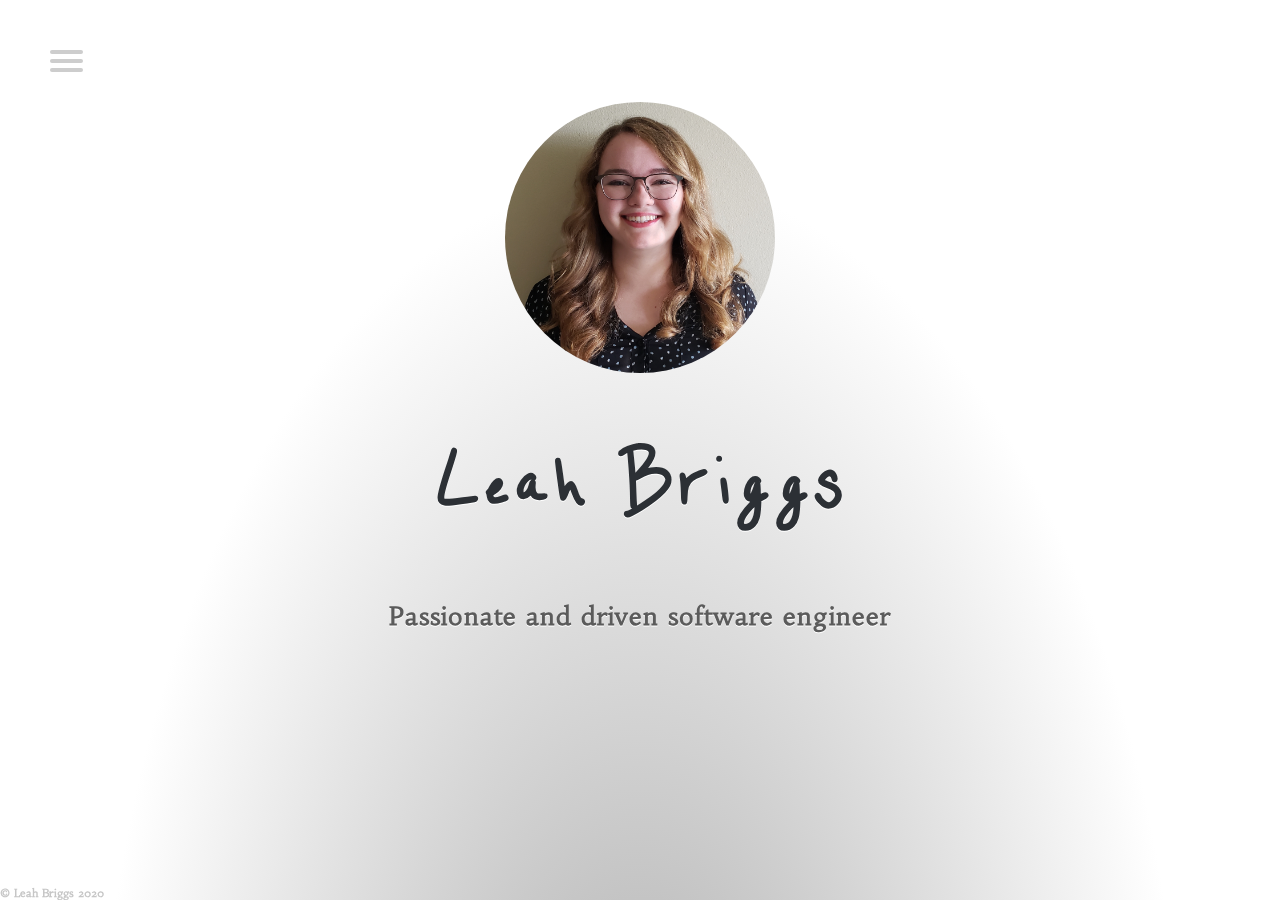
<file: index.html>
<!DOCTYPE html>
<html lang="en" >

<head>
  <meta charset="UTF-8">
  <title>Leah Briggs</title>
  <link rel="stylesheet" href="css/style.css">
  <link rel="shortcut icon" type="image/png" href="favicon.png"/>
</head>

<body>
  <nav role="navigation">
  <div id="menuToggle">
    <input type="checkbox" />
    <!-- Hamburger slices -->
    <span></span>
    <span></span>
    <span></span>
    
    <ul id="menu">
      <a href=""><li>Home</li></>
      <a href="Projects/"><li>Projects</li></a>
      <a href="https://docs.google.com/document/d/1KPtiHQsMxZFTVQ0kUCjmZwdrLKXL8ZJhOwkffU-_Ah8/edit?usp=sharing"><li>Resume</li></a>
      <a href="blog.leahbriggs.com"><li>Blog</li></a>
      <a href="Contact/"><li>Contact</li></a>
    </ul>
  </div>
</nav>

<div id = main>
<img id = "pic" src="./photos/me.jpg">

<div class = "about">
  <h1 id="name"> Leah Briggs </h1>
  <h1 id="about"> Passionate and driven software engineer</h1>
</div>
  
<h6 id = "copyright"> © Leah Briggs 2020 </h6> </div>

</body>
</html>
</file>
<file: css/style.css>
@font-face {
  font-family: AMSCR;
  src: url("../fonts/AmaticSC-Regular.ttf");
}

@font-face {
  font-family: AMSCB;
  src: url("../fonts/AmaticSC-Bold.ttf");
}

@font-face {
  font-family: CHR;
  src: url("../fonts/CapitalHandWriting-Regular.ttf");
}

@font-face {
  font-family: HR;
  src: url("../fonts/Habibi-Regular.ttf");
}

@font-face {
  font-family: NF;
  src: url("../fonts/NameFont-Regular.ttf");
}

body {
  margin: 0;
  padding: 0;
  color: #5b5b5b;
  font-family: HR;
}

@media screen and (max-height: 450px) {
  .sidenav {padding-top: 15px;}
  .sidenav a {font-size: 18px;}
}

a {
  text-decoration: none;
  color: #bcbcbc;
  transition: color 0.3s ease;
}

a:hover{
  color: #ffffff;
}

#menuToggle {
  display: block;
  position: fixed;
  top: 50px;
  left: 50px;
  z-index: 1;
  -webkit-user-select: none;
  user-select: none;
}

#menuToggle input {
  display: block;
  width: 40px;
  height: 32px;
  position: absolute;
  top: -7px;
  left: -5px;
  cursor: pointer;
  opacity: 0; /* hide this */
  z-index: 2; /* and place it over the hamburger */
  -webkit-touch-callout: none;
}

/*
 * Hamburger
 */
#menuToggle span {
  display: block;
  width: 33px;
  height: 4px;
  margin-bottom: 5px;
  position: relative;
  background: #cdcdcd;
  border-radius: 3px;
  z-index: 1;
  transform-origin: 4px 0px;
  transition: transform 0.5s cubic-bezier(0.77,0.2,0.05,1.0),
              background 0.5s cubic-bezier(0.77,0.2,0.05,1.0),
              opacity 0.55s ease;
}

#menuToggle span:first-child {
  transform-origin: 0% 0%;
}

#menuToggle span:nth-last-child(2) {
  transform-origin: 0% 100%;
}

/* 
 * Transform all the slices of hamburger
 * into crossmark.
 */
#menuToggle input:checked ~ span {
  opacity: 1;
  transform: rotate(45deg) translate(-2px, -1px);
  background: #bcbcbc;
}

/*
 * Hide middle slice of hamburger
 */
#menuToggle input:checked ~ span:nth-last-child(3) {
  opacity: 0;
  transform: rotate(0deg) scale(0.2, 0.2);
}

/*
 * Makes bottom slice go in other direction
 */
#menuToggle input:checked ~ span:nth-last-child(2) {
  transform: rotate(-45deg) translate(0, -1px);
}

/*
 * Menu formatting
 */
#menu {
  position: absolute;
  min-width: 150px;
  width: 20vw;
  height: 80vh;
  margin: -100px 0 0 -60px;
  padding: 50px;
  padding-top: 125px;
  background: #333333;
  list-style-type: none;
  -webkit-font-smoothing: antialiased;
  /* Stop flickering of text in safari */
  transform-origin: 0% 0%;
  transform: translate(-100%, 0);
  transition: transform 0.5s cubic-bezier(0.77,0.2,0.05,1.0);
}

#menu li {
  padding: 10px 0;
  font-size: 22px;
}

/*
 * Makes menu slide from left
 */
#menuToggle input:checked ~ ul {
  transform: none;
}

#main {
  background: radial-gradient(at 50% bottom, #afafaf, #fff 60%);
  padding-bottom: 20%;
  text-align: center;
  text-shadow: 0 1px 0 #fff;
  position:fixed;
  height: 100%;
}

.about {
  width: 100vw;
}

#pic {
  margin-top: 8%;
  border-radius: 50%;
  display: block;
  margin-left: auto;
  margin-right: auto;
  width: 30vh;
}

#name {
  font-family: NF;
  font-size: 100px;
  top: -30%;
  text-align: center;
  color: #2c3035;
  position: relative;
}

#about {
  padding-left: 20px;
  padding-right: 20px;
  text-align: center;
  letter-spacing: 1px;
  font-size: 25px;
}

#copyright {
  position: fixed;
  bottom:-25px;
  color: #c6c6c6;
}
</file>
